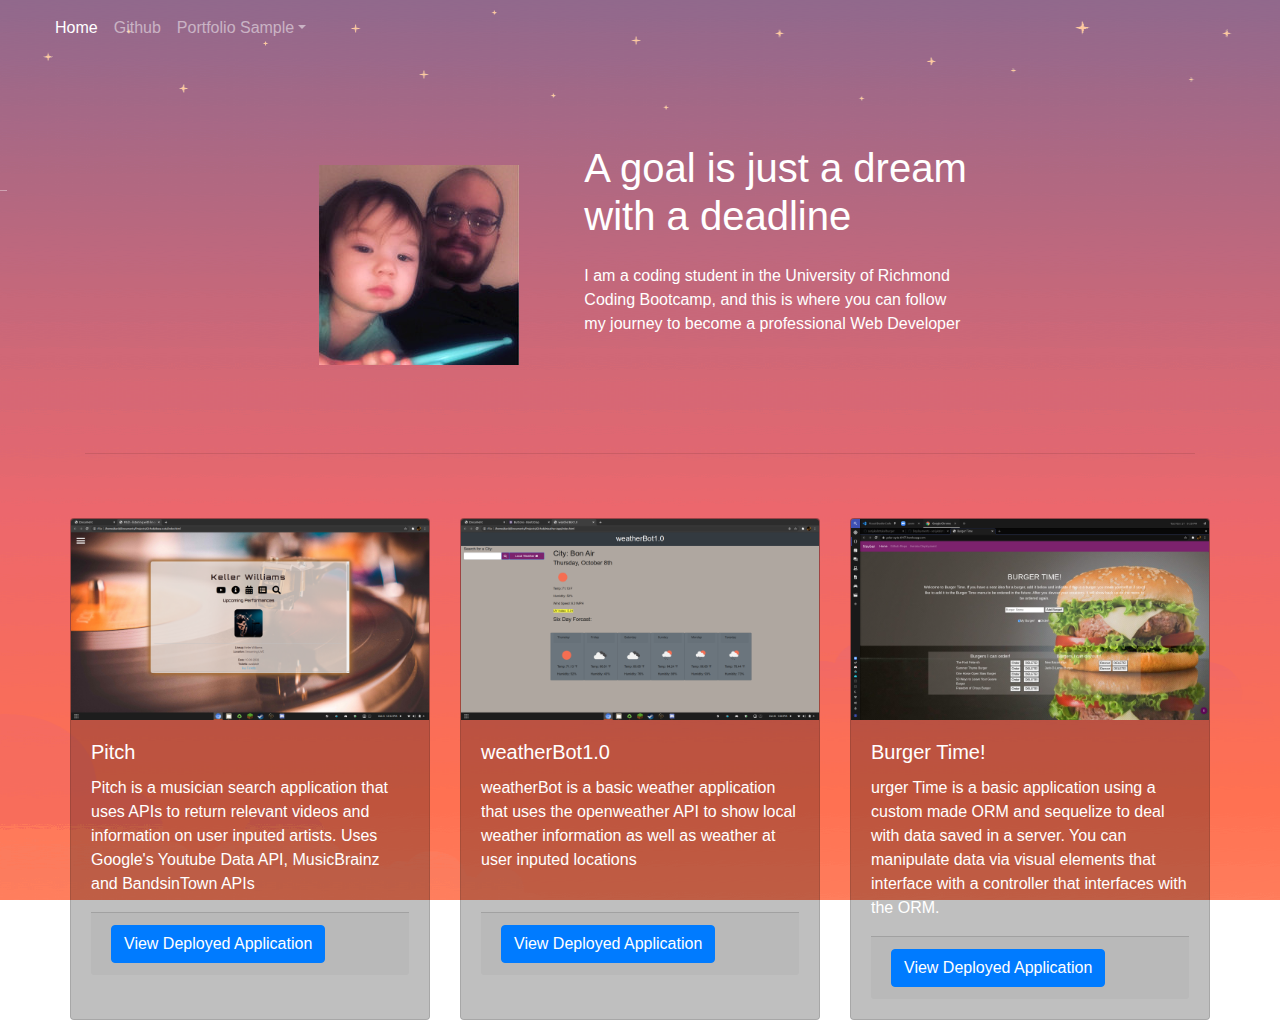
<file: index.html>
<!DOCTYPE html>
<html lang="en">

<head>
  <meta charset="UTF-8">
  <meta name="viewport" content="width=device-width, initial-scale=1.0">
  <link rel="stylesheet" href="https://stackpath.bootstrapcdn.com/bootstrap/4.5.2/css/bootstrap.min.css"
    integrity="sha384-JcKb8q3iqJ61gNV9KGb8thSsNjpSL0n8PARn9HuZOnIxN0hoP+VmmDGMN5t9UJ0Z" crossorigin="anonymous">
  <link rel="stylesheet" href="https://use.fontawesome.com/releases/v5.8.1/css/all.css"
    integrity="sha384-50oBUHEmvpQ+1lW4y57PTFmhCaXp0ML5d60M1M7uH2+nqUivzIebhndOJK28anvf" crossorigin="anonymous" />
  <link rel="stylesheet" href="CSS/style.css">
  <title>David Stinnett's Portfolio</title>
</head>

<body>

  <body>
    <div class="s p-1 dot"><i class="fas fa-satellite sattelite"></i></div>
    <div class="container-fluid" id="nav">
    </div>
    <div class="container" id="mainContentContainer">
      <div class="row">
        <div class="col-2">
        </div>
        <div class="col-8" id="mainContent">
        </div>
        <div class="col-2">
        </div>
      </div>
      <hr class="hr anim">
      <br><br>
      <div class="row" id="portfolioCards">
      </div>
    </div>
    <script src="https://ajax.googleapis.com/ajax/libs/jquery/3.5.1/jquery.min.js"></script>
    <script src="https://code.jquery.com/jquery-3.5.1.slim.min.js"
      integrity="sha384-DfXdz2htPH0lsSSs5nCTpuj/zy4C+OGpamoFVy38MVBnE+IbbVYUew+OrCXaRkfj"
      crossorigin="anonymous"></script>
    <script src="https://cdn.jsdelivr.net/npm/popper.js@1.16.1/dist/umd/popper.min.js"
      integrity="sha384-9/reFTGAW83EW2RDu2S0VKaIzap3H66lZH81PoYlFhbGU+6BZp6G7niu735Sk7lN"
      crossorigin="anonymous"></script>
    <script src="https://stackpath.bootstrapcdn.com/bootstrap/4.5.2/js/bootstrap.min.js"
      integrity="sha384-B4gt1jrGC7Jh4AgTPSdUtOBvfO8shuf57BaghqFfPlYxofvL8/KUEfYiJOMMV+rV"
      crossorigin="anonymous"></script>
    <script src="JS/main.js"></script>
  </body>

</html>
</file>
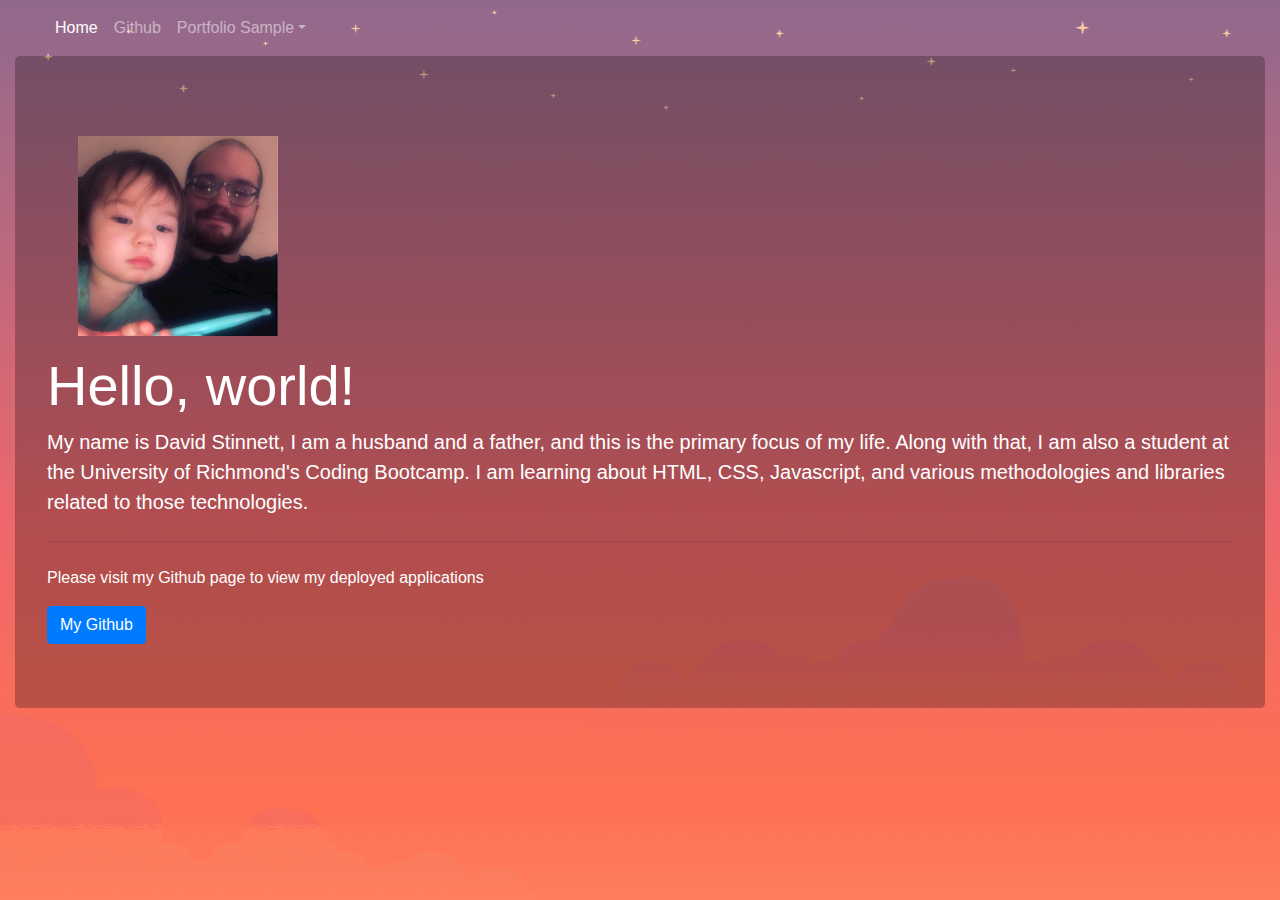
<file: aboutMe.html>
<!DOCTYPE html>
<html lang="en">
  <head>
    <meta charset="UTF-8" />
    <meta name="viewport" content="width=device-width, initial-scale=1.0" />
    <link
      rel="stylesheet"
      href="https://stackpath.bootstrapcdn.com/bootstrap/4.5.2/css/bootstrap.min.css"
      integrity="sha384-JcKb8q3iqJ61gNV9KGb8thSsNjpSL0n8PARn9HuZOnIxN0hoP+VmmDGMN5t9UJ0Z"
      crossorigin="anonymous"
    />
    <link
      rel="stylesheet"
      href="https://use.fontawesome.com/releases/v5.8.1/css/all.css"
      integrity="sha384-50oBUHEmvpQ+1lW4y57PTFmhCaXp0ML5d60M1M7uH2+nqUivzIebhndOJK28anvf"
      crossorigin="anonymous"
    />
    <link rel="stylesheet" href="CSS/style.css" />
    <title>Document</title>
  </head>
  <body>

    <div class="container-fluid" id="nav">
    </div>

    <div class=" container-fluid aboutMe" id="aboutMe">
        

    </div>
    
    <script src="https://ajax.googleapis.com/ajax/libs/jquery/3.5.1/jquery.min.js"></script>
    <script
      src="https://code.jquery.com/jquery-3.5.1.slim.min.js"
      integrity="sha384-DfXdz2htPH0lsSSs5nCTpuj/zy4C+OGpamoFVy38MVBnE+IbbVYUew+OrCXaRkfj"
      crossorigin="anonymous"
    ></script>
    <script
      src="https://cdn.jsdelivr.net/npm/popper.js@1.16.1/dist/umd/popper.min.js"
      integrity="sha384-9/reFTGAW83EW2RDu2S0VKaIzap3H66lZH81PoYlFhbGU+6BZp6G7niu735Sk7lN"
      crossorigin="anonymous"
    ></script>
    <script
      src="https://stackpath.bootstrapcdn.com/bootstrap/4.5.2/js/bootstrap.min.js"
      integrity="sha384-B4gt1jrGC7Jh4AgTPSdUtOBvfO8shuf57BaghqFfPlYxofvL8/KUEfYiJOMMV+rV"
      crossorigin="anonymous"
    ></script>
    <script src="JS/main.js"></script>
  </body>
</html>
</file>
<file: CSS/style.css>
* {
    font-family: Ubuntu, Cantarell, 'Open Sans', 'Helvetica Neue', sans-serif
}


body {
    background-image:url("../assets/Desert-Evening-Desktop-Wallpaper.png");
    background-attachment: fixed;
    background-size: 2650px 1440px;
    -webkit-background-size: 2650px 1440px;
}

.jumboText {
    color: white;
}


@keyframes particleAnimation
{
    from {
        left: -100px;
    }
    to {
        left: calc( 100% + 100px );
    }
}

.s{
  position:fixed;
  left:0px;
  top:5px;
  width:0.2px;
  height:0.2px;
  background-color: rgba(0,0,0,0);
  position:fixed;
  animation-name:particleAnimation;
  animation-timing-function: linear;
  animation-iteration-count: infinite;
  border-radius: 50;
}
.s::before{
  position:absolute;
  display:block;
  content:"";
  width:100px;
  right:1px;
  top:10px;
  height:1px;
  background: linear-gradient(to right, rgba(0,0,0,0) 0%,rgba(255,255,255,0.4) 100%); 
}
.p-1{
  animation-duration:30s;
  top: 20%;
}


.dot {
    height: 1px;
    width: 1px;
    border-radius: 50%;
    display: inline-block;
  }


  .fa-satellite {
      color: rgba(0,0,0,0.25)
  }
</file>
